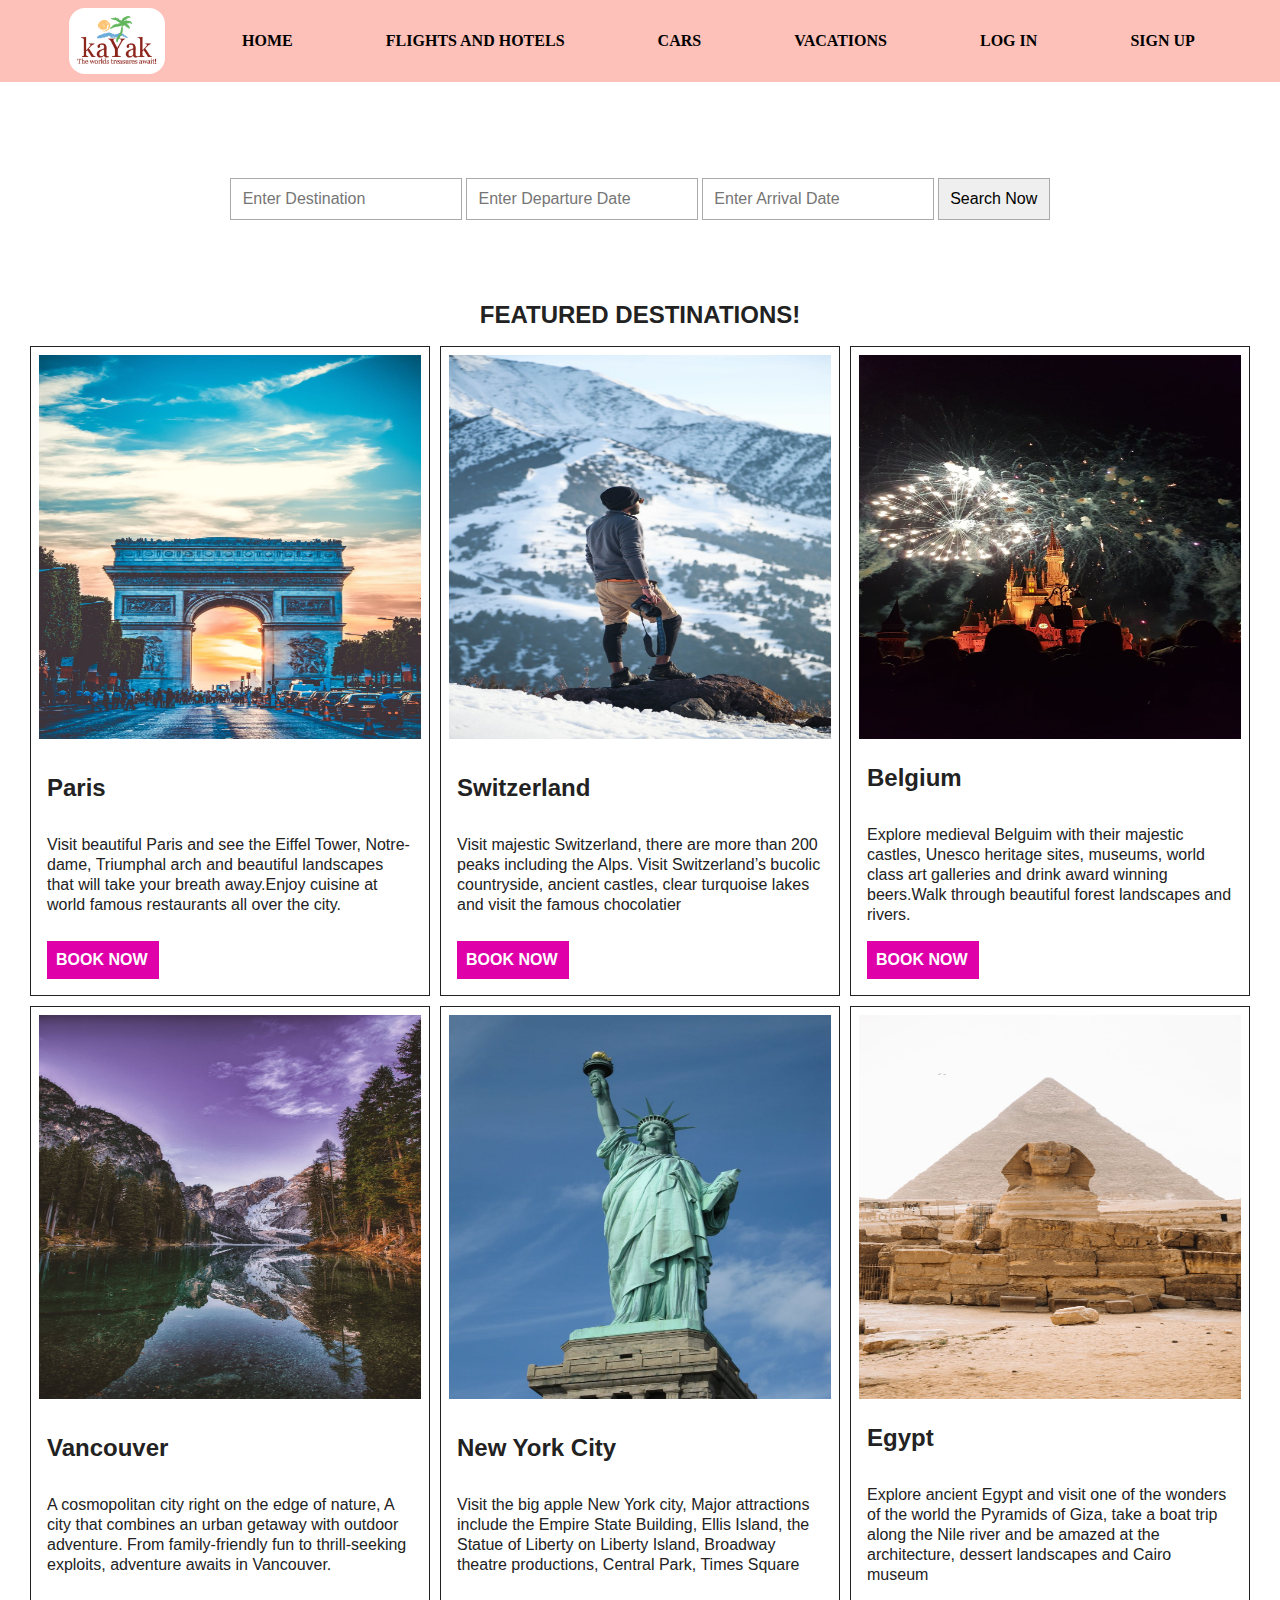
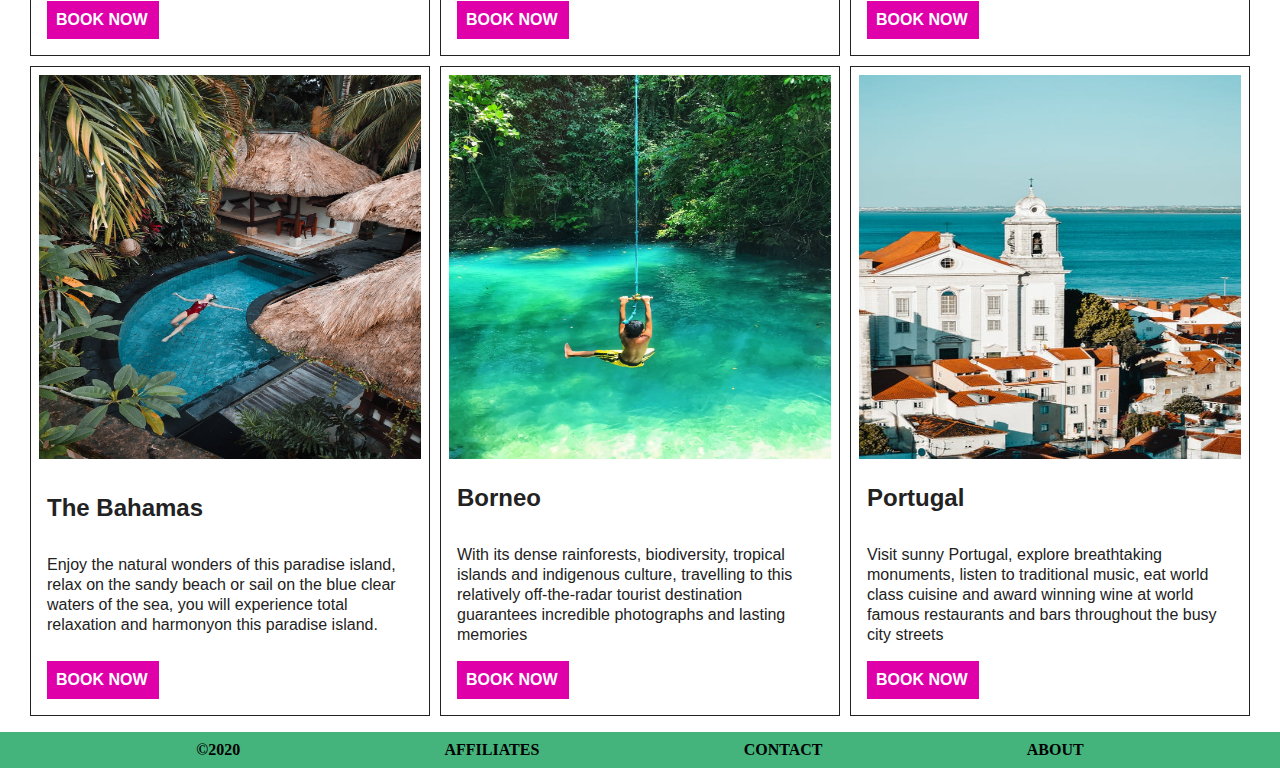
<file: index.html>
<!DOCTYPE html>
<html lang="en">
	<head>
		<meta charset="utf-8">
		<meta name="viewport" content="width=device-width, initial-scale=1.0">
		<title>Home Page</title>
		<meta name="author" content="Fabio Goncalves">
		<meta name="description" content="Kayak rebranding project">
		<link rel="stylesheet" href="css/reset.css">
		<link rel="stylesheet" href="css/default.css">
	</head>
	<body>
		<header>
			<nav class="nav-items">
				<ul class="navigation-menu-links-container">
						<li class="logo"><a href="#"><img src="img/Kayak_Logo-small.png" alt="kayak logo"></a></li>
						<li class="nav-item"><a href="#">Home</a></li>
						<li class="nav-item"><a href="#">Flights and Hotels</a></li>
						<li class="nav-item"><a href="#">Cars</a></li>
						<li class="nav-item"><a href="#">Vacations</a></li>
						<li class="login-item"><a href="#">Log in</a></li>
						<li class="signup-item"><a href="#">Sign Up</a></li>
				</ul>
			</nav>

		</header>
		<main>
				<!--start of the search box container-->
			<div class="searchbox-container">	
					<!-- <h1 class="search-box-heading">THE WORLDS TREASURES AWAIT!</h1> -->
			<div>
				<form class="form-container"> 
					<input type="text" placeholder="Enter Destination">	
					<input type="text" placeholder="Enter Departure Date">
					<input type="text" placeholder="Enter Arrival Date">
					<input type="button" value="Search Now">
				</form>	
			</div>
			</div>	
			<h2 class="featured-destinations-heading">FEATURED DESTINATIONS!</h2>
			<!--start of the search results containers-->
			<article class="grid-container">
			<article class="search-results-container">
				<div class="search-results-image">
					<img src="img/arch-of-triumph.jpeg" alt="arch of triumph">
				</div>
				<div class="search-results-content">
					<h2 class="search-item-title">Paris</h2>
					<p class="search-item-paragraph">Visit beautiful Paris and see the Eiffel Tower, Notre-dame, Triumphal arch and beautiful landscapes that will take your breath away.Enjoy cuisine at world famous restaurants all over the city.</p>
					<a class="search-item-link" href="#">BOOK NOW</a>
				</div>
			</article>
			<article class="search-results-container">
				<div class="search-results-image">
					<img src="img/switzerland.jpeg" alt="Switzerland">
				</div>
				<div class="search-results-content">
					<h2 class="search-item-title">Switzerland</h2>
					<p class="search-item-paragraph">Visit majestic Switzerland, there are more than 200 peaks including the Alps. Visit Switzerland’s bucolic countryside, ancient castles, clear turquoise lakes and visit the famous chocolatier</p>
					<a class="search-item-link" href="#">BOOK NOW</a>
				</div>
			</article>
			<article class="search-results-container">
				<div class="search-results-image">
					<img src="img/Belguim.jpeg" alt="Belguim">
				</div>
				<div class="search-results-content">
					<h2 class="search-item-title">Belgium</h2>
					<p class="search-item-paragraph">Explore medieval Belguim with their majestic castles, Unesco heritage sites, museums, world class art galleries and drink award winning beers.Walk through beautiful forest landscapes and rivers.</p>
					<a class="search-item-link" href="#">BOOK NOW</a>
				</div>
			</article>
			<article class="search-results-container">
				<div class="search-results-image">
					<img src="img/Vancouver.jpeg" alt="Vancouver">
				</div>
				<div class="search-results-content">
					<h2 class="search-item-title">Vancouver</h2>
					<p class="search-item-paragraph">A cosmopolitan city right on the edge of nature, A city that combines an urban getaway with outdoor adventure. From family-friendly fun to thrill-seeking exploits, adventure awaits in Vancouver.</p>
					<a class="search-item-link" href="#">BOOK NOW</a>
				</div>
			</article>
			<article class="search-results-container">
				<div class="search-results-image">
					<img src="img/statue-of-liberty.jpeg" alt="Statue of Liberty">
				</div>
				<div class="search-results-content">
					<h2 class="search-item-title">New York City</h2>
					<p class="search-item-paragraph">Visit the big apple New York city, Major attractions include the Empire State Building, Ellis Island, the Statue of Liberty on Liberty Island, Broadway theatre productions, Central Park, Times Square</p>
					<a class="search-item-link" href="#">BOOK NOW</a>
				</div>
			</article>
			<article class="search-results-container">
				<div class="search-results-image">
					<img src="img/pyramids.jpeg" alt="Pyramids">
				</div>
				<div class="search-results-content">
					<h2 class="search-item-title">Egypt</h2>
					<p class="search-item-paragraph">Explore ancient Egypt and visit one of the wonders of the world the Pyramids of Giza, take a boat trip along the Nile river and be amazed at the architecture, dessert landscapes and Cairo museum</p>
					<a class="search-item-link" href="#">BOOK NOW</a>
				</div>
			</article>
			<article class="search-results-container">
				<div class="search-results-image">
					<img src="img/Bahamas.jpeg" alt="The Bahamas">
				</div>
				<div class="search-results-content">
					<h2 class="search-item-title">The Bahamas</h2>
					<p class="search-item-paragraph">Enjoy the natural wonders of this paradise island, relax on the sandy beach or sail on the blue clear waters of the sea, you will experience total relaxation and harmonyon this paradise island.</p>
					<a class="search-item-link" href="./main.html">BOOK NOW</a>
				</div>
			</article>
			<article class="search-results-container">
				<div class="search-results-image">
					<img src="img/Borneo.jpeg" alt="Borneo">
				</div>
				<div class="search-results-content">
				<h2 class="search-item-title">Borneo</h2>
				<p class="search-item-paragraph">With its dense rainforests, biodiversity, tropical islands and indigenous culture, travelling to this relatively off-the-radar tourist destination guarantees incredible photographs and lasting memories</p>
				<a class="search-item-link" href="#">BOOK NOW</a>
			</div>
		</article>
			<article class="search-results-container">
				<div class="search-results-image">
					<img src="img/portugal.jpeg" alt="Portugal">
				</div>
				<div class="search-results-content">
					<h2 class="search-item-title">Portugal</h2>
					<p class="search-item-paragraph">Visit sunny Portugal, explore breathtaking monuments, listen to traditional music, eat world class cuisine and award winning wine at world famous restaurants and bars throughout the busy city streets</p>
					<a class="search-item-link" href="#">BOOK NOW</a>
				</div>
			</article>
			</article>
		</main>
		<Footer>
			<ul class="footer-menu-links-container">
				<li class="footer-nav-item"><a href="#">&copy;2020</a></li>
				<li class="footer-nav-item"><a href="#">Affiliates</a></li>
				<li class="footer-nav-item"><a href="#">Contact</a></li>
				<li class="footer-nav-item"><a href="#">About</a></li>
			</ul>
		</Footer>
	</body>
</html>
</file>
<file: css/default.css>
:root {
    --col-bg-navigation-container: #FDC1B9;
    --col-bg-nav-links:white;
    --col-bg-searchbox-heading:white;
    --col-border-a: #222222;
    --col-on-results:red;   
    /*footer container color*/
    --col-bg-footer:#44B37C;
    /*search results containers links*/
    --col-on-search-item-link:white;
    --col-bg-link-background-a: #DF00A9;
    /* [heading font] */
    --font-a:Roboto, 'Times New Roman', Times, serif;
    /* [paragraph font] */
    --font-b:Arial, Helvetica, sans-serif;
 }
body{
    /* background-image:url(../img/blue-sky.jpeg); */
    display: flex;
    flex-direction: column;
    min-height: 100vh;
 }

/* navigation menu*/
.navigation-menu-links-container{
    display: flex;
    justify-content:space-evenly;
    align-items: center;
    font-family: var(--font-a);
    font-weight: bold;
    background-color: var(--col-bg-navigation-container);
    flex-direction: column;
    padding: 0.5em;
    /* border: 1px solid black; */
    width: 16em;
    margin-top: 0;
    margin-left: auto;
    margin-right: auto;
    /* max-width: 20em; */
    width: 20em;
    
    
}
.navigation-menu-links-container, a{
    text-transform: uppercase;
    text-decoration: none;
    color: black;

}

.searchbox-container{
    /* background-image: url(../img/globe.jpeg);
    background-position: center;
    background-size: cover; */
    text-align: center;
    /* min-height: 28em; */
    
}

.search-results-container{
    /* display:flex;
    flex-direction:column;
    flex-wrap:nowrap; */
    display: grid;
    grid-template-columns: 1fr;
    border: 1px solid var(--col-border-a);
    max-width: 20em;
    margin-left: auto;
    margin-right: auto;
}

.footer-menu-links-container{
    display: flex;
    flex-direction: column;
    justify-content: space-evenly;
    background-color: var(--col-bg-footer);
    font-family: var(--font-a);
    margin-bottom: 0;
    align-items: center;
    
}

.search-box-heading{
    font-size: 1.2em;
    font-family: var(--font-a);
    background-color:var(--col-bg-searchbox-heading);
}

.search-results-image{
    padding: 0.5em;
}

.search-results-content{
    display: flex;
    flex-direction: column;
    padding: 1em;
    padding-top: 0;
}

.search-item-paragraph{
    flex-grow: 1;
    font-family: var(--font-b);
}

.search-item-link{
    background-color:var(--col-bg-link-background-a);
    color:var(--col-on-search-item-link);
    max-width: 7em;
    padding: 0.5em;
    font-weight: bold;
    transition: background-color 1s;
    border: 1px solid var(--col-bg-link-background-a);
  
}
.search-item-link:hover{
    
    background-color: white;
    color: black;
    border: 1px solid black;
    
}

/* .search-results,.search-item-title{

    font-family: var(--font-a);
    text-decoration: underline;
} */
.featured-destinations-heading{
    text-align: center;
}

.footer-nav-item{
    padding: 0.5em;
}

.social-logo{
    max-width: 5em;
}

.nav-item{
    padding: 0.5em;
}

.logo{
    background-color:var(--col-bg-nav-links);
    border-radius: 1em;
    padding: 0.5em;
}
.login-item, .signup-item{
    /* border: 1px solid black; */
    padding: 0.5em;
}

.results-text{
    color:var(--col-on-results);
}

.nav-item, .login-item, .signup-item{
    /* font-size: 1em; */
    margin: 0.5em;
    }
    
    .grid-container{
        display: grid;
        /* grid-template-columns: 1fr 1fr; */
        grid-gap: 10px;
    }
    .form-container{
        display: grid;
        justify-content: center;
    }
    .form-container input{
        padding: 0.7em;
    }
    

/*mobile responive*/
@media screen and (min-width: 768px) {
    .form-container{
        display: initial;
        
    }
    .searchbox-container{
        margin: 5em;
    }
    .nav-items{
        display: grid;
        justify-content: initial;
    }
	.navigation-menu-links-container {
        flex-direction: row;
        width:100%;
        
    }
    .search-results-container{
        /* flex-direction:row; */
        /* height: 20em; */
        width: 25em;
        max-width: 25em;
        margin-left: initial;
        margin-right: initial;

    }
    .search-box-heading{
        font-size: 1.5em;
    }
    .grid-container{
        display: grid;
        grid-template-columns: 1fr 1fr;
        width: 90%;
        margin: 0 auto;
        grid-gap: 10px;
        justify-content: center;
    }
    .footer-menu-links-container{
        display: flex;
        flex-direction:row;
        align-items: center;
        font-weight: bold;
        
    }
    .logo{
        width: 6em;
    }
}

    /*tablet responsive*/
    @media screen and (min-width:1024px){

        .grid-container{
            display: grid;
            grid-template-columns: 25em 25em 25em;
        }
        .search-results-image{

        /* max-width: 25em; */
        width: 100%;
        height: 25em;

        }
        /* .search-results-image:hover{
            /* height: initial; */
            /* transform: scale(1.5);  */
        /* } */

        
        .search-box-heading{

            font-size: 2em;
        }
        .footer-menu-links-container{

            font-size: 1.25;
        }
    }
    /*PC*/
    @media screen and (min-width:70em){

        /* .search-results-image{

        max-width: 16em;

        } */
    }
</file>
